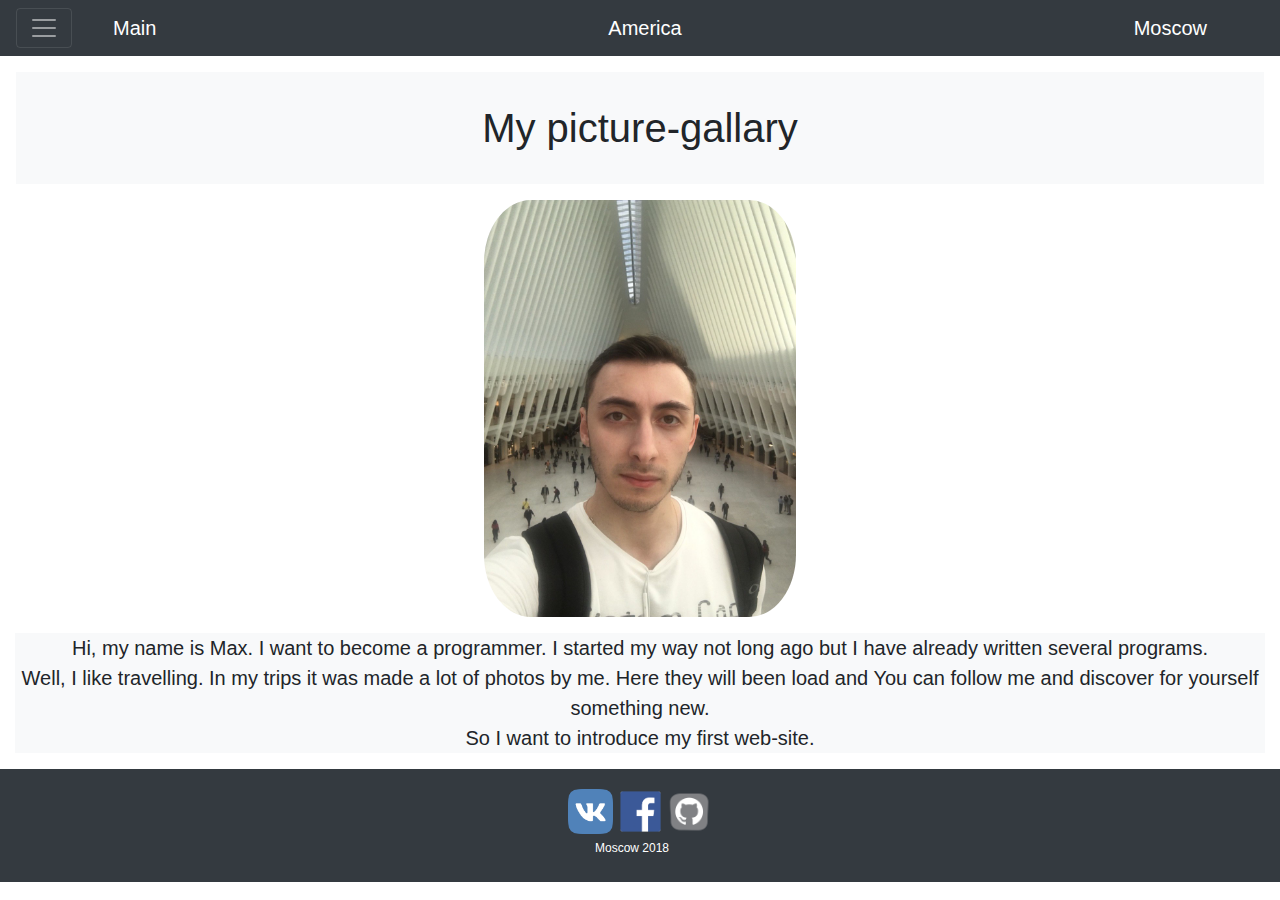
<file: index.html>
<!DOCTYPE html>
<html lang="en">

<head>
    <link rel="stylesheet" href="https://maxcdn.bootstrapcdn.com/bootstrap/4.0.0/css/bootstrap.min.css" integrity="2hfp1SzUoho7/TsGGGDaFdsuuDL0LX2hnUp6VkX3CUQ2K4K+xjboZdsXyp4oUHZj" crossorigin="anonymous">
    <meta charset="UTF-8">
    <meta name="viewport" content="width=device-width, initial-scale=1, shrink-to-fit=no">
    <title>My Gallery </title>
    <link rel="stylesheet" href="style.css">
</head>

<body>
    <nav class="navbar navbar-dark bg-dark fixed-top ">
        <button class="navbar-toggler" type="button" data-toggle="collapse" data-target="#navbarTogglerDemo01" aria-controls="navbarTogglerDemo01" aria-expanded="false" aria-label="Toggle navigation">
    <span class="navbar-toggler-icon"></span>
  </button>
        <div class="collapse navbar-collapse" id="navbarTogglerDemo01">
            <ul class="navbar-nav mr-auto mt-2 mt-lg-0">
                <li class="nav-item active">
                    <a class="nav-link" href="index.html">Main <span class="sr-only">(current)</span></a>
                    <a class="nav-link" href="america.html">America <span class="sr-only">(current)</span></a>
                    <a class="nav-link" href="moscow.html">Moscow <span class="sr-only">(current)</span></a>
        </div>
        <div class="container">
            <a class="navbar-brand" href="index.html">Main</a>
            <a class="navbar-brand" href="america.html">America</a>
            <a class="navbar-brand" href="moscow.html">Moscow</a>
        </div>
    </nav>
    <div class="container-fluid" id="top">
        <div class="row flex-xl-nowrap">



            <main>
                <h1 class="position-relative p-3 m-md-3 text-center bg-light"> My picture-gallary </h1>
        </div>

        <img class="radi text-center" src="img/1.png" alt="photo">
        <p class="lead font-weight-normal text-center bg-light">Hi, my name is Max. I want to become a programmer. I started my way not long ago but I have already written several programs.<br> Well, I like travelling. In my trips it was made a lot of photos by me. Here they will been load and You can follow me and discover for yourself something new. <br>So I want to introduce my first web-site.<br>
        </p>
        </main>
    </div>
    <footer class="p-md-3 bg-dark navbar-dark text-center">
        <div>
            <div class="link ">
                <a href="https://vk.com/maximka1"><img class="img-link" src="img/vk.jpg" alt="link"> </a>
                <a href="https://www.facebook.com/profile.php?id=100012719748832"><img class="img-link" src="img/facebook.jpg" alt="link "> </a>
                <a href="https://github.com/Fixey"><img class="img-link" src="img/github.jpg" alt="link"> </a>
            </div>
            <div class="navbar-brand bd-footer">Moscow 2018</div>
        </div>

    </footer>


    <script src="https://code.jquery.com/jquery-3.2.1.slim.min.js " integrity="sha384-KJ3o2DKtIkvYIK3UENzmM7KCkRr/rE9/Qpg6aAZGJwFDMVNA/GpGFF93hXpG5KkN " crossorigin="anonymous "></script>
    <script src="https://cdnjs.cloudflare.com/ajax/libs/popper.js/1.12.9/umd/popper.min.js " integrity="sha384-ApNbgh9B+Y1QKtv3Rn7W3mgPxhU9K/ScQsAP7hUibX39j7fakFPskvXusvfa0b4Q " crossorigin="anonymous "></script>
    <script src="https://maxcdn.bootstrapcdn.com/bootstrap/4.0.0/js/bootstrap.min.js " integrity="sha384-JZR6Spejh4U02d8jOt6vLEHfe/JQGiRRSQQxSfFWpi1MquVdAyjUar5+76PVCmYl " crossorigin="anonymous "></script>
</body>

</html>
</file>
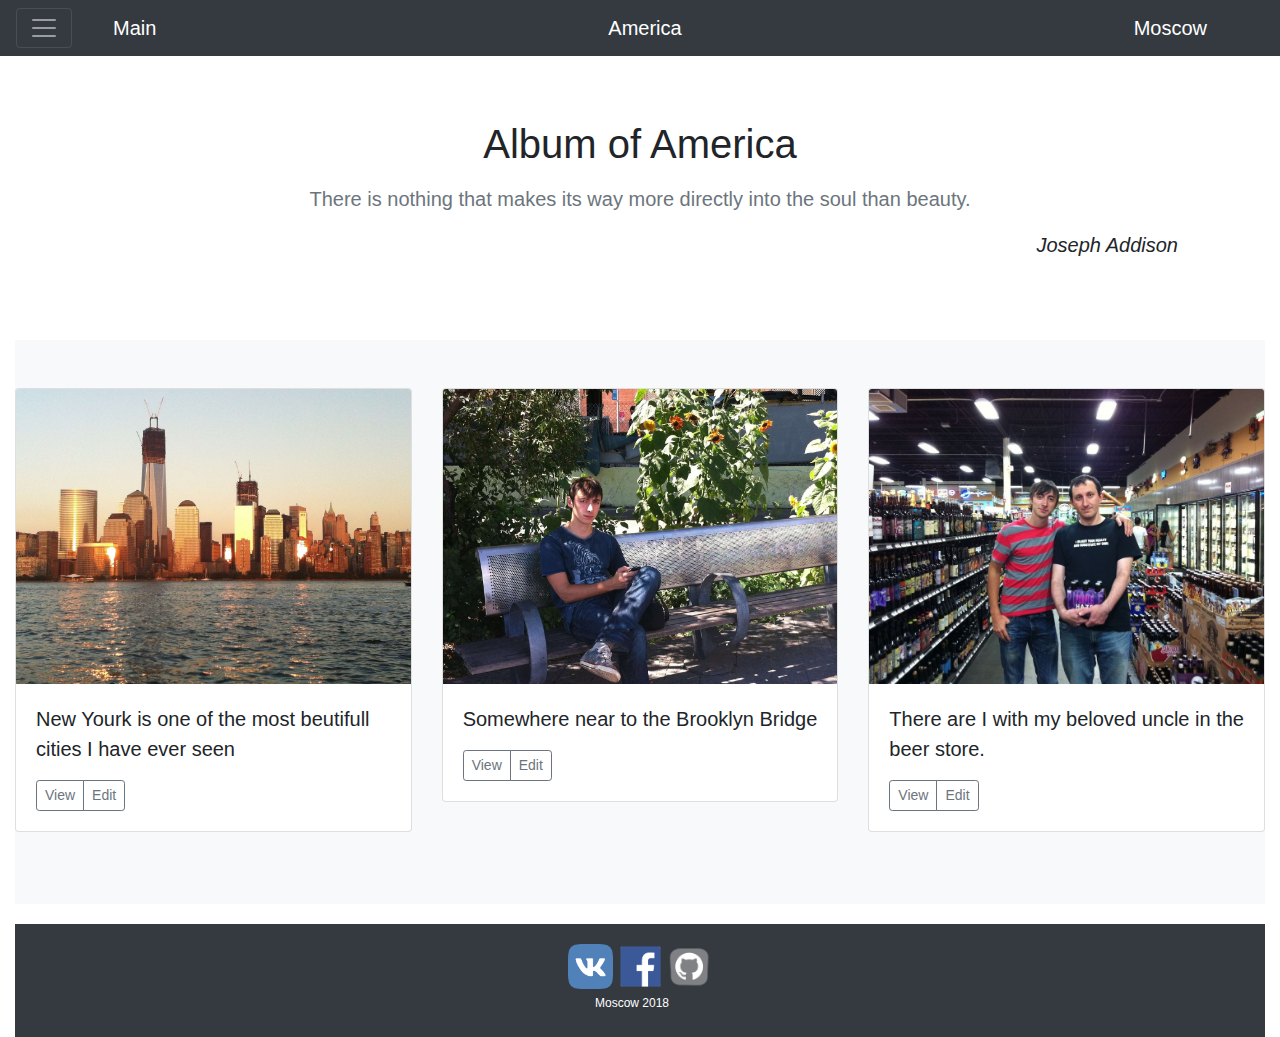
<file: america.html>
<!DOCTYPE html>
<html lang="en">

<head>
    <link rel="stylesheet" href="https://maxcdn.bootstrapcdn.com/bootstrap/4.0.0/css/bootstrap.min.css" integrity="2hfp1SzUoho7/TsGGGDaFdsuuDL0LX2hnUp6VkX3CUQ2K4K+xjboZdsXyp4oUHZj" crossorigin="anonymous">
    <meta charset="UTF-8">
    <meta name="viewport" content="width=device-width, initial-scale=1, shrink-to-fit=no">
    <title>My Gallery</title>
    <link rel="stylesheet" href="style.css">
</head>

<body>
    <nav class="navbar navbar-dark bg-dark fixed-top ">
        <button class="navbar-toggler" type="button" data-toggle="collapse" data-target="#navbarTogglerDemo01" aria-controls="navbarTogglerDemo01" aria-expanded="false" aria-label="Toggle navigation">
    <span class="navbar-toggler-icon"></span>
  </button>
        <div class="collapse navbar-collapse" id="navbarTogglerDemo01">
            <ul class="navbar-nav mr-auto mt-2 mt-lg-0">
                <li class="nav-item active">
                    <a class="nav-link" href="index.html">Main <span class="sr-only">(current)</span></a>
                    <a class="nav-link" href="america.html">America <span class="sr-only">(current)</span></a>
                    <a class="nav-link" href="moscow.html">Moscow <span class="sr-only">(current)</span></a>
        </div>
        <div class="container">
            <a class="navbar-brand" href="index.html">Main</a>
            <a class="navbar-brand" href="america.html">America</a>
            <a class="navbar-brand" href="moscow.html">Moscow</a>
        </div>
    </nav>
    <div class="container-fluid" id="top">
        <div class="row flex-xl-nowrap">



            <main>
                <div class="container jumbotron text-center">
                    <h1 class="position-relative text-center"> Album of America </h1>
                    <p class="lead text-muted">There is nothing that makes its way more directly into the soul than beauty.</p>
                    <p align="right"><i>Joseph Addison</i></p>
                </div>
        </div>
        <div class="album py-5 bg-light" style="margin-bottom: 20px;">
            <div class=" row ">
                <div class="col-md-4 ">
                    <div class="card mb-4 box-shadow ">
                        <img class="card-img-top " data-src="imgam/1png " alt="Thumbnail " src="imgam/am2.jpg " data-holder-rendered="true ">
                        <div class="card-body ">
                            <p class="card-text ">New Yourk is one of the most beutifull cities I have ever seen</p>
                            <div class="d-flex justify-content-between align-items-center ">
                                <div class="btn-group ">
                                    <button type="button " class="btn btn-sm btn-outline-secondary ">View</button>
                                    <button type="button " class="btn btn-sm btn-outline-secondary ">Edit</button>
                                </div>

                            </div>
                        </div>
                    </div>
                </div>
                <div class="col-md-4 ">
                    <div class="card mb-4 box-shadow ">
                        <img class="card-img-top " data-src="imgam/1png " alt="Thumbnail " src="imgam/am3.jpg " data-holder-rendered="true ">
                        <div class="card-body ">
                            <p class="card-text ">Somewhere near to the Brooklyn Bridge</p>
                            <div class="d-flex justify-content-between align-items-center ">
                                <div class="btn-group ">
                                    <button type="button " class="btn btn-sm btn-outline-secondary ">View</button>
                                    <button type="button " class="btn btn-sm btn-outline-secondary ">Edit</button>
                                </div>

                            </div>
                        </div>
                    </div>
                </div>
                <div class="col-md-4 ">
                    <div class="card mb-4 box-shadow ">
                        <img class="card-img-top " data-src="imgam/1png " alt="Thumbnail " src="imgam/am1.jpg " data-holder-rendered="true ">
                        <div class="card-body ">
                            <p class="card-text ">There are I with my beloved uncle in the beer store.</p>
                            <div class="d-flex justify-content-between align-items-center ">
                                <div class="btn-group ">
                                    <button type="button " class="btn btn-sm btn-outline-secondary ">View</button>
                                    <button type="button " class="btn btn-sm btn-outline-secondary ">Edit</button>
                                </div>

                            </div>
                        </div>
                    </div>
                </div>

            </div>

            </main>
        </div>
        <footer class="p-md-3 bg-dark navbar-dark text-center ">
            <div>
                <div class="link ">
                    <a href="https://vk.com/maximka1 "><img class="img-link " src="img/vk.jpg " alt="link "> </a>
                    <a href="https://www.facebook.com/profile.php?id=100012719748832 "><img class="img-link " src="img/facebook.jpg " alt="link "> </a>
                    <a href="https://github.com/Fixey "><img class="img-link " src="img/github.jpg " alt="link "> </a>
                </div>
                <div class="navbar-brand bd-footer ">Moscow 2018</div>
            </div>

        </footer>


        <script src="https://code.jquery.com/jquery-3.2.1.slim.min.js " integrity="sha384-KJ3o2DKtIkvYIK3UENzmM7KCkRr/rE9/Qpg6aAZGJwFDMVNA/GpGFF93hXpG5KkN " crossorigin="anonymous "></script>
        <script src="https://cdnjs.cloudflare.com/ajax/libs/popper.js/1.12.9/umd/popper.min.js " integrity="sha384-ApNbgh9B+Y1QKtv3Rn7W3mgPxhU9K/ScQsAP7hUibX39j7fakFPskvXusvfa0b4Q " crossorigin="anonymous "></script>
        <script src="https://maxcdn.bootstrapcdn.com/bootstrap/4.0.0/js/bootstrap.min.js " integrity="sha384-JZR6Spejh4U02d8jOt6vLEHfe/JQGiRRSQQxSfFWpi1MquVdAyjUar5+76PVCmYl " crossorigin="anonymous "></script>
</body>

</html>
</file>
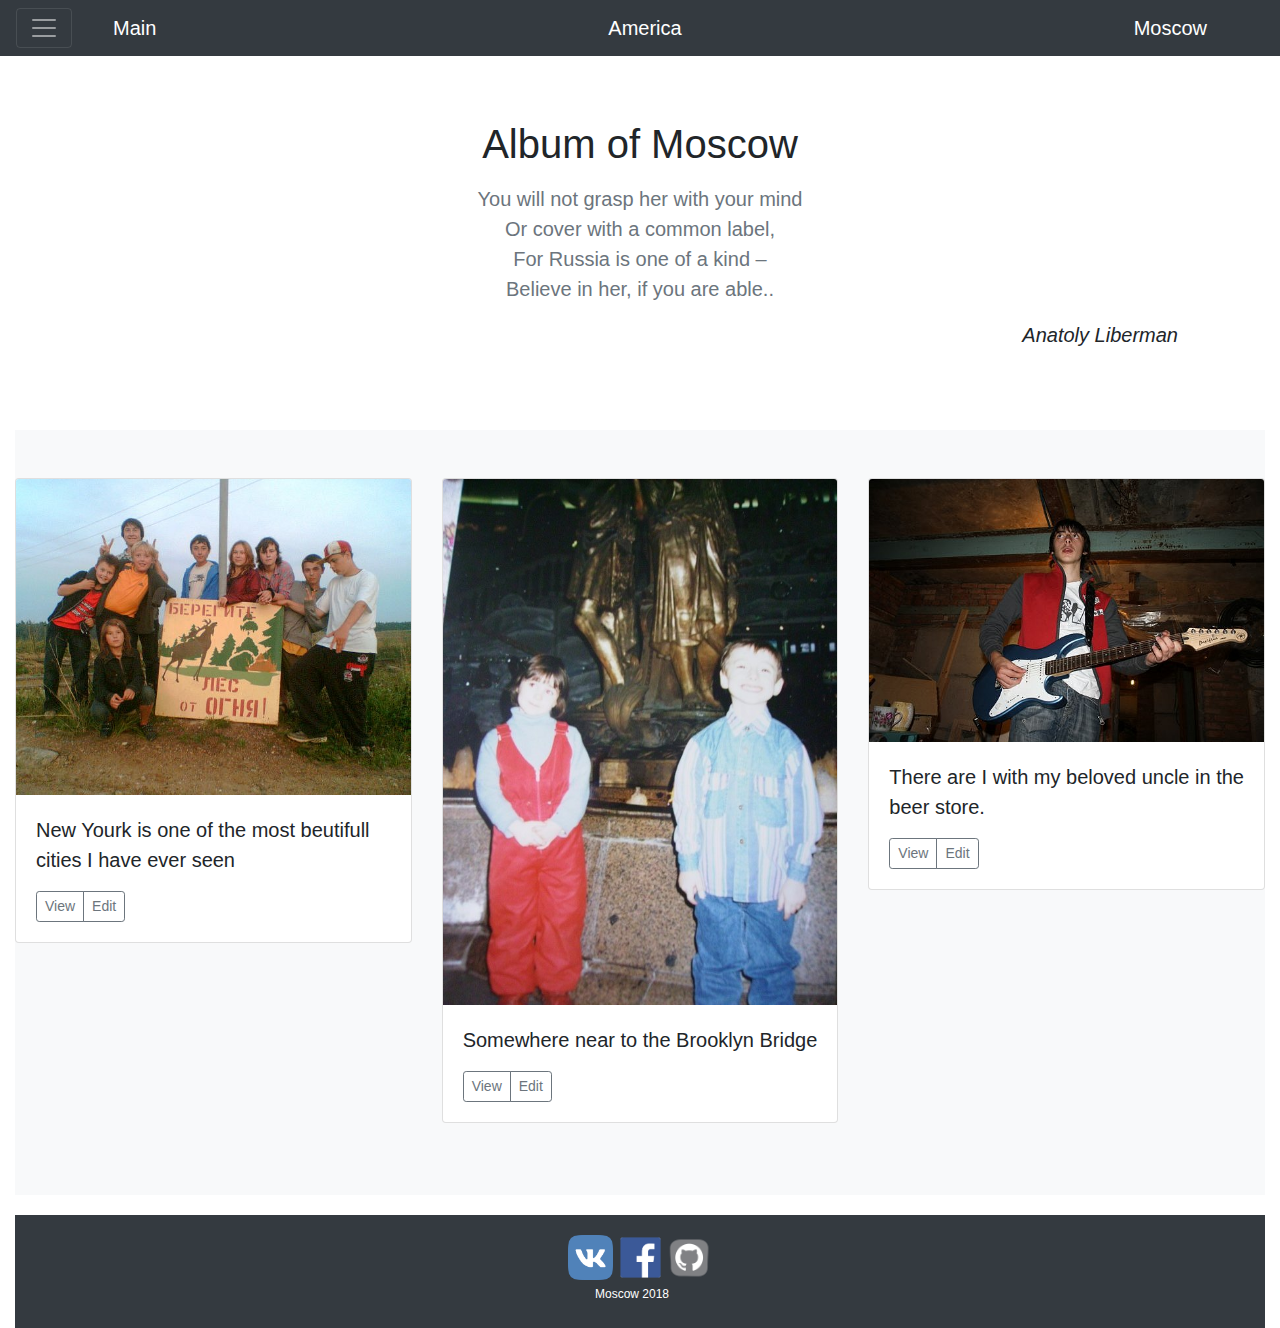
<file: moscow.html>
<!DOCTYPE html>
<html lang="en">

<head>
    <link rel="stylesheet" href="https://maxcdn.bootstrapcdn.com/bootstrap/4.0.0/css/bootstrap.min.css" integrity="2hfp1SzUoho7/TsGGGDaFdsuuDL0LX2hnUp6VkX3CUQ2K4K+xjboZdsXyp4oUHZj" crossorigin="anonymous">
    <meta charset="UTF-8">
    <meta name="viewport" content="width=device-width, initial-scale=1, shrink-to-fit=no">
    <title>My Gallery</title>
    <link rel="stylesheet" href="style.css">
</head>

<body>
    <nav class="navbar navbar-dark bg-dark fixed-top ">
        <button class="navbar-toggler" type="button" data-toggle="collapse" data-target="#navbarTogglerDemo01" aria-controls="navbarTogglerDemo01" aria-expanded="false" aria-label="Toggle navigation">
    <span class="navbar-toggler-icon"></span>
  </button>
        <div class="collapse navbar-collapse" id="navbarTogglerDemo01">
            <ul class="navbar-nav mr-auto mt-2 mt-lg-0">
                <li class="nav-item active">
                    <a class="nav-link" href="index.html">Main <span class="sr-only">(current)</span></a>
                    <a class="nav-link" href="america.html">America <span class="sr-only">(current)</span></a>
                    <a class="nav-link" href="moscow.html">Moscow <span class="sr-only">(current)</span></a>
        </div>
        <div class="container">
            <a class="navbar-brand" href="index.html">Main</a>
            <a class="navbar-brand" href="america.html">America</a>
            <a class="navbar-brand" href="moscow.html">Moscow</a>
        </div>
    </nav>
    <div class="container-fluid" id="top">
        <div class="row flex-xl-nowrap">



            <main>
                <div class="container jumbotron text-center">
                    <h1 class="position-relative text-center"> Album of Moscow </h1>
                    <p class="lead text-muted">You will not grasp her with your mind <br>
Or cover with a common label, <br>
For Russia is one of a kind – <br>
Believe in her, if you are able..</p>
                    <p align="right"><i>Anatoly Liberman</i></p>
                </div>
        </div>
        <div class="album py-5 bg-light" style="margin-bottom: 20px;">
            <div class=" row ">
                <div class="col-md-4 ">
                    <div class="card mb-4 box-shadow ">
                        <img class="card-img-top " data-src="imgam/1png " alt="Thumbnail " src="imgmos/mos1.jpg" data-holder-rendered="true ">
                        <div class="card-body ">
                            <p class="card-text ">New Yourk is one of the most beutifull cities I have ever seen</p>
                            <div class="d-flex justify-content-between align-items-center ">
                                <div class="btn-group ">
                                    <button type="button " class="btn btn-sm btn-outline-secondary ">View</button>
                                    <button type="button " class="btn btn-sm btn-outline-secondary ">Edit</button>
                                </div>

                            </div>
                        </div>
                    </div>
                </div>
                <div class="col-md-4 ">
                    <div class="card mb-4 box-shadow ">
                        <img class="card-img-top " data-src="imgam/1png " alt="Thumbnail " src="imgmos/mos2.jpg" data-holder-rendered="true ">
                        <div class="card-body ">
                            <p class="card-text ">Somewhere near to the Brooklyn Bridge</p>
                            <div class="d-flex justify-content-between align-items-center ">
                                <div class="btn-group ">
                                    <button type="button " class="btn btn-sm btn-outline-secondary ">View</button>
                                    <button type="button " class="btn btn-sm btn-outline-secondary ">Edit</button>
                                </div>

                            </div>
                        </div>
                    </div>
                </div>
                <div class="col-md-4 ">
                    <div class="card mb-4 box-shadow ">
                        <img class="card-img-top " data-src="imgam/1png " alt="Thumbnail " src="imgmos/mos3.jpg" data-holder-rendered="true ">
                        <div class="card-body ">
                            <p class="card-text ">There are I with my beloved uncle in the beer store.</p>
                            <div class="d-flex justify-content-between align-items-center ">
                                <div class="btn-group ">
                                    <button type="button " class="btn btn-sm btn-outline-secondary ">View</button>
                                    <button type="button " class="btn btn-sm btn-outline-secondary ">Edit</button>
                                </div>

                            </div>
                        </div>
                    </div>
                </div>

            </div>

            </main>
        </div>
        <footer class="p-md-3 bg-dark navbar-dark text-center ">
            <div>
                <div class="link ">
                    <a href="https://vk.com/maximka1 "><img class="img-link " src="img/vk.jpg " alt="link "> </a>
                    <a href="https://www.facebook.com/profile.php?id=100012719748832 "><img class="img-link " src="img/facebook.jpg " alt="link "> </a>
                    <a href="https://github.com/Fixey "><img class="img-link " src="img/github.jpg " alt="link "> </a>
                </div>
                <div class="navbar-brand bd-footer ">Moscow 2018</div>
            </div>

        </footer>


        <script src="https://code.jquery.com/jquery-3.2.1.slim.min.js " integrity="sha384-KJ3o2DKtIkvYIK3UENzmM7KCkRr/rE9/Qpg6aAZGJwFDMVNA/GpGFF93hXpG5KkN " crossorigin="anonymous "></script>
        <script src="https://cdnjs.cloudflare.com/ajax/libs/popper.js/1.12.9/umd/popper.min.js " integrity="sha384-ApNbgh9B+Y1QKtv3Rn7W3mgPxhU9K/ScQsAP7hUibX39j7fakFPskvXusvfa0b4Q " crossorigin="anonymous "></script>
        <script src="https://maxcdn.bootstrapcdn.com/bootstrap/4.0.0/js/bootstrap.min.js " integrity="sha384-JZR6Spejh4U02d8jOt6vLEHfe/JQGiRRSQQxSfFWpi1MquVdAyjUar5+76PVCmYl " crossorigin="anonymous "></script>
</body>

</html>
</file>
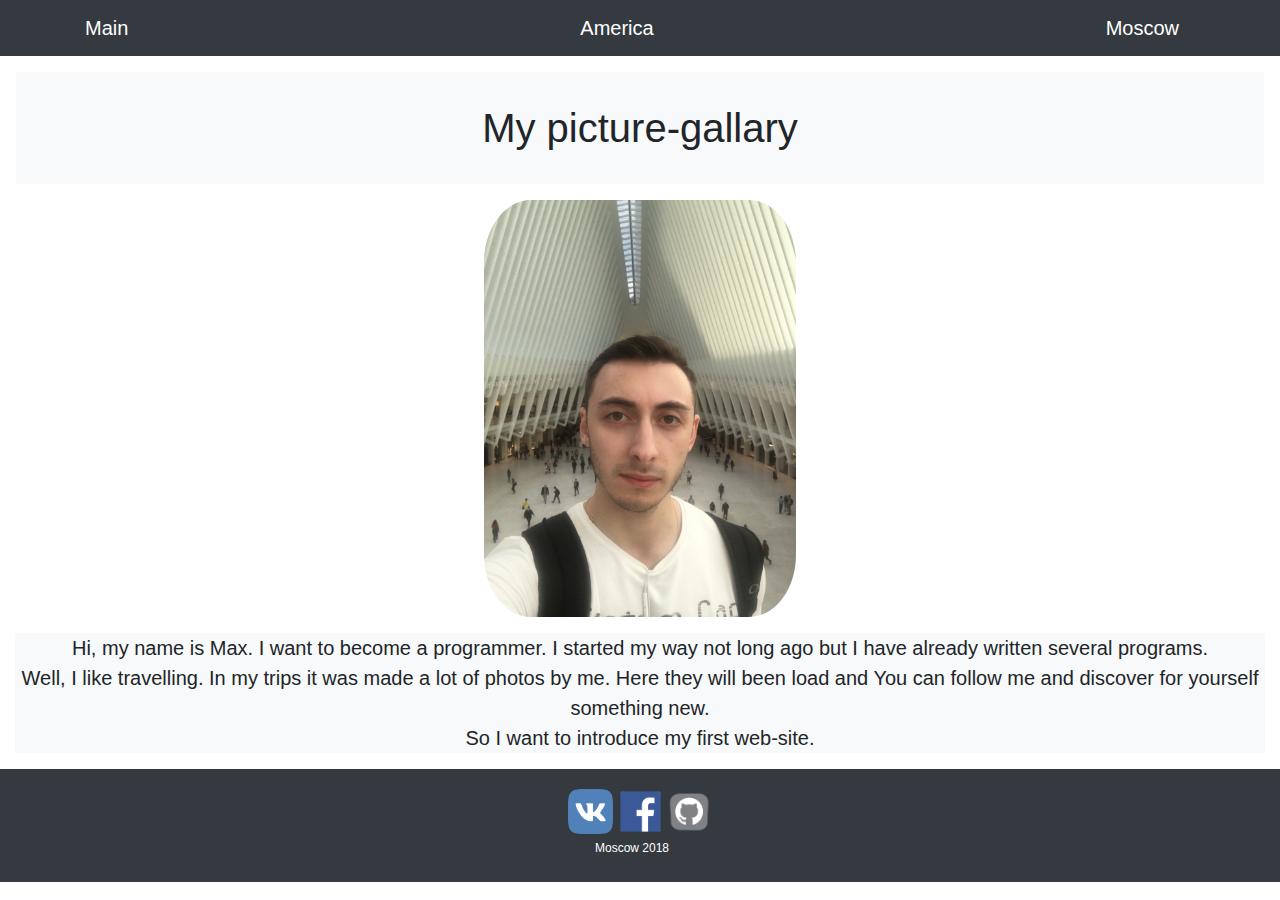
<file: web1.html>
<!DOCTYPE html>
<html lang="en">

<head>
    <link rel="stylesheet" href="https://maxcdn.bootstrapcdn.com/bootstrap/4.0.0/css/bootstrap.min.css" integrity="2hfp1SzUoho7/TsGGGDaFdsuuDL0LX2hnUp6VkX3CUQ2K4K+xjboZdsXyp4oUHZj" crossorigin="anonymous">
    <meta charset="UTF-8">
    <meta name="viewport" content="width=device-width, initial-scale=1, shrink-to-fit=no">
    <title>Private Web Site </title>
    <link rel="stylesheet" href="style.css">
</head>

<body>
    <nav class="navbar navbar-dark bg-dark fixed-top ">
        <div class="container">
            <a class="navbar-brand" href="web1.html">Main</a>
            <a class="navbar-brand" href="america.html">America</a>
            <a class="navbar-brand" href="moscow.html">Moscow</a>
        </div>
    </nav>
    <div class="container-fluid" id="top">
        <div class="row flex-xl-nowrap">



            <main>
                <h1 class="position-relative p-3 m-md-3 text-center bg-light"> My picture-gallary </h1>
        </div>

        <img class="radi text-center" src="img/1.png" alt="photo">
        <p class="lead font-weight-normal text-center bg-light">Hi, my name is Max. I want to become a programmer. I started my way not long ago but I have already written several programs.<br> Well, I like travelling. In my trips it was made a lot of photos by me. Here they will been load and You can follow me and discover for yourself something new. <br>So I want to introduce my first web-site.<br>
        </p>
        </main>
    </div>
    <footer class="p-md-3 bg-dark navbar-dark text-center"><div>
        <div class="link ">
            <a href="https://vk.com/maximka1"><img class="img-link" src="img/vk.jpg" alt="link"> </a>
            <a href="https://www.facebook.com/profile.php?id=100012719748832"><img class="img-link" src="img/facebook.jpg" alt="link "> </a>
            <a href="https://github.com/Fixey"><img class="img-link" src="img/github.jpg" alt="link"> </a>
            </div>
            <div class="navbar-brand bd-footer">Moscow 2018</div>
        </div>
        
    </footer>


    <script src="https://code.jquery.com/jquery-3.2.1.slim.min.js " integrity="sha384-KJ3o2DKtIkvYIK3UENzmM7KCkRr/rE9/Qpg6aAZGJwFDMVNA/GpGFF93hXpG5KkN " crossorigin="anonymous "></script>
    <script src="https://cdnjs.cloudflare.com/ajax/libs/popper.js/1.12.9/umd/popper.min.js " integrity="sha384-ApNbgh9B+Y1QKtv3Rn7W3mgPxhU9K/ScQsAP7hUibX39j7fakFPskvXusvfa0b4Q " crossorigin="anonymous "></script>
    <script src="https://maxcdn.bootstrapcdn.com/bootstrap/4.0.0/js/bootstrap.min.js " integrity="sha384-JZR6Spejh4U02d8jOt6vLEHfe/JQGiRRSQQxSfFWpi1MquVdAyjUar5+76PVCmYl " crossorigin="anonymous "></script>
</body>

</html>
</file>
<file: style.css>
.m-md-3{
    padding: 2rem!important;
}
.navbar{
    position: sticky;
}
.text-center{
    margin-right: auto;
    margin-left: auto;

}
.lead{
    margin-top: 16px;
}
main {
    width: 100%;


}
pictur{
    display: flex;


}
.img-america img {
    width: 400px;
    padding-bottom: 4%;
}

.img-mos img {
    width: 400px;
    padding-bottom: 4%;
}

p {
    font-size: 1.25rem;
    font-weight: 300;

}
.radi{
    display: flex;
    width: 25%;
    border-radius:15%;
    
}

bg-dark{
    width: 100%;
}
.img-link{
    width: 45px;
} 
.link{
    width: 100%;
}
footer .navbar-brand{
    font-size: 12px;
}
.jumbotron{
    background: white;
    margin-bottom: 0;
}

.p-md-3{
    padding: 20px!important;
}
</file>
